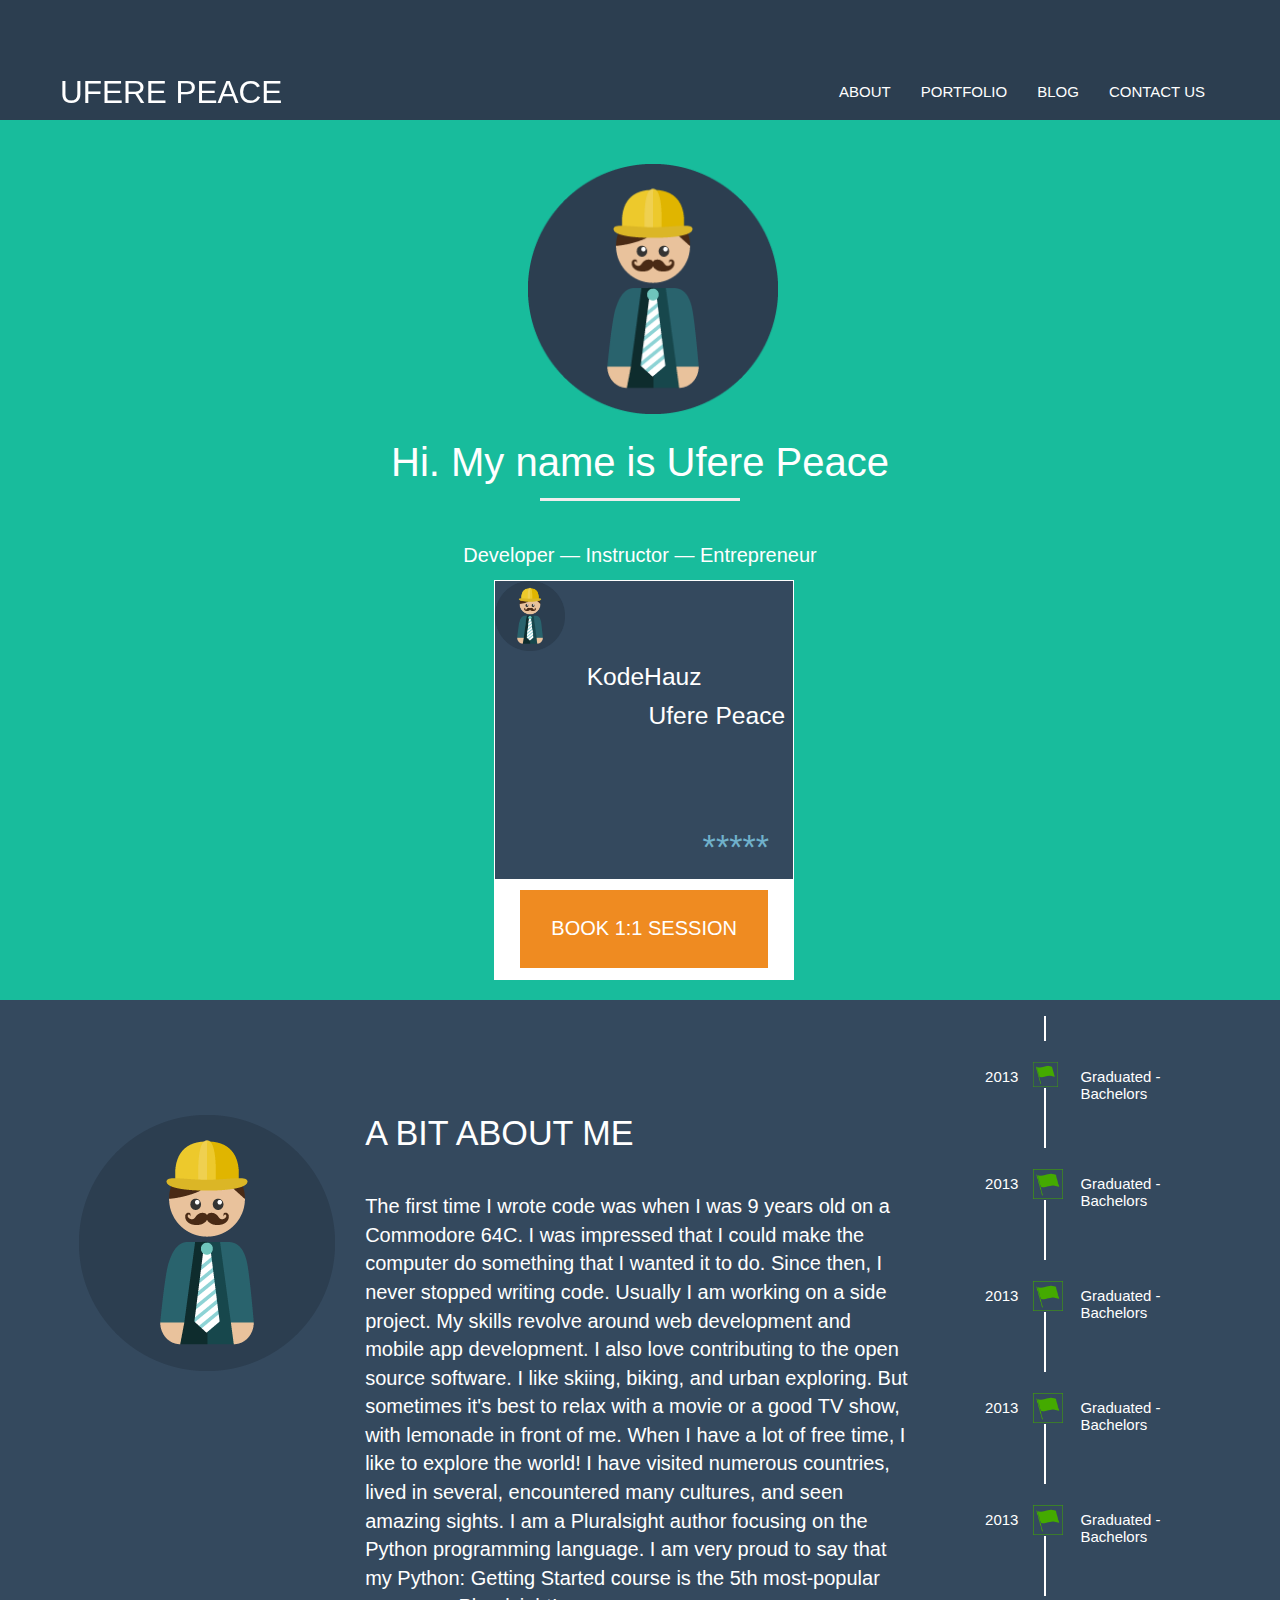
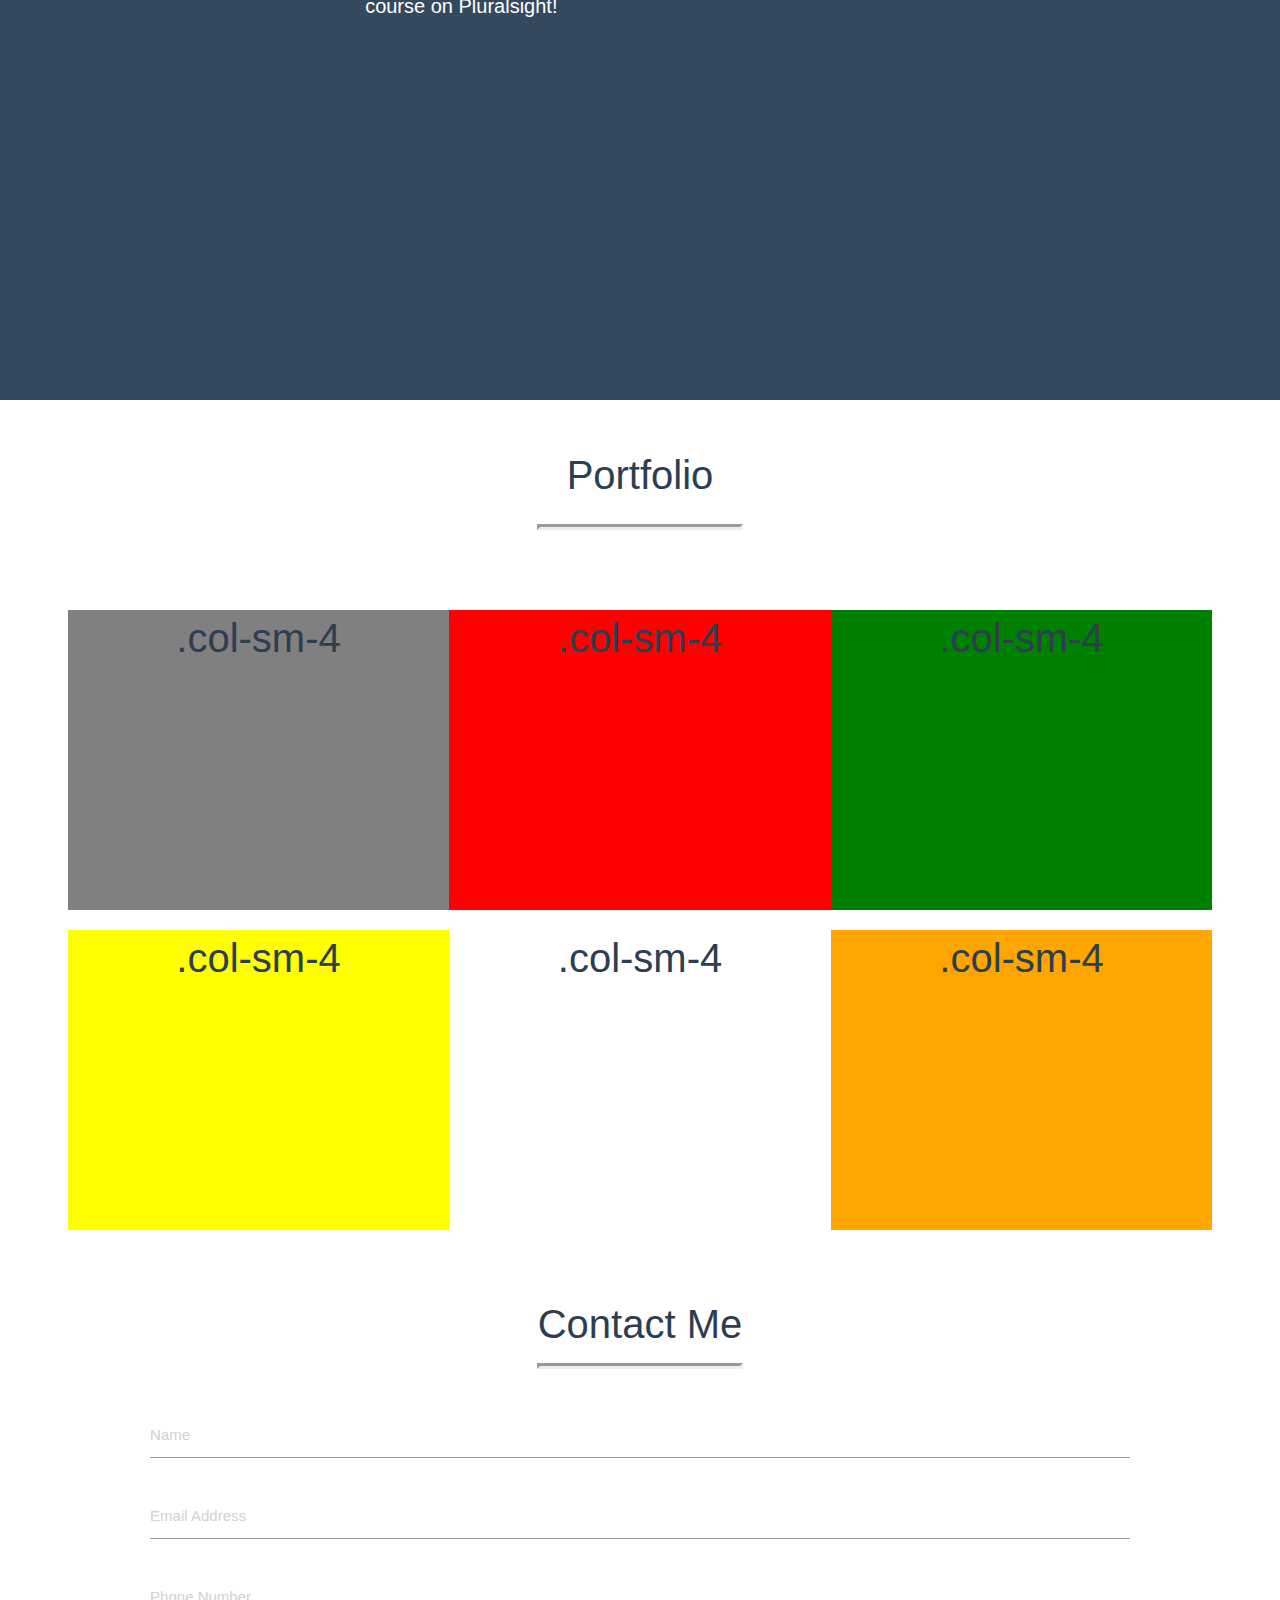
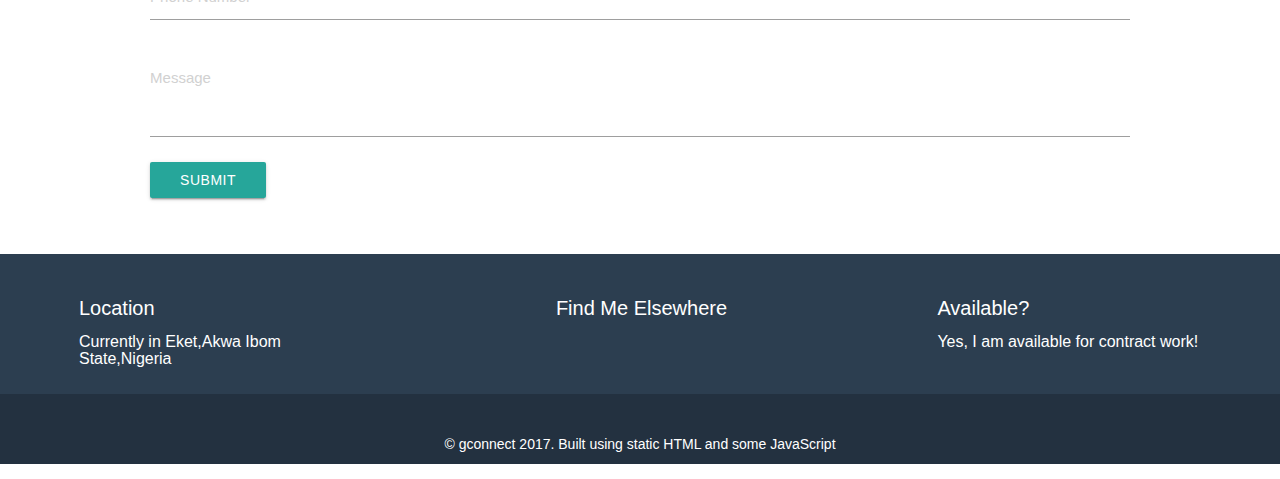
<file: index.html>
<!DOCTYPE html>
<html lang="en">
<head>
	<meta charset="UTF-8">
	<link rel="stylesheet" href="css/bootstrap.min.css">
	<link rel="stylesheet" href="css/materialize.min.css">
	<link rel="stylesheet" href="css/styles.css">
	
	<title>Ufere Peace</title>
</head>
		<body>

			<div class="navbar-fixed">
			 <nav>
			   <div class="nav-wrapper menu">  
			        <a href="#!" class="brand-logo">UFERE PEACE</a>
			        <a href="#" data-activates="mobile-demo" class="button-collapse"><i class="material-icons">menu</i></a>
					<ul id="nav-mobile" class="right hide-on-med-and-down">		   
				        <li><a href="#about">About</a></li>
				        <li><a href="#portfolio">Portfolio</a></li>
				        <li><a href="blog.html">Blog</a></li>
				        <li><a href="#contact">Contact us</a></li>
					</ul>

	      			<ul class="side-nav" id="mobile-demo">
				        <li><a href="sass.html">About</a></li>
				        <li><a href="badges.html">Portfolio</a></li>
				        <li><a href="collapsible.html">Blog</a></li>
				        <li><a href="collapsible.html">Contact us</a></li>
					</ul>
				</div>
			</div>
		</nav>
		
		<div class= "my-name">
			<div class="container">
				<div class="row">
		    		<div class="col s12">
						<div class="circle">
						<div class="avatar">
							<img src="images/profile.png" alt="avatar" height="250px" width="250px">
						</div>
					</div>
					<div class="name">Hi. My name is Ufere Peace</div> 
					<hr class="line2">
					<p class="detail">
						Developer — Instructor — Entrepreneur 
					</p>
					<div class="square">
						<img src="images/profile.png" alt="avatar" height="70px" width="70px">
						<h5 class="kodehauz">KodeHauz</h5>
						<h5 class="glo">Ufere Peace</h5>
						<h4 class="star">*****</h4>
						<h6 class="expertise">Expertise<br>Java <br> Python <br> Django <br>Php/Laravel</h6>
					</div>
					<div class="square-white">
						
						<button class="book" onClick="book">Book 1:1 Session</button> 			
					</div>		
						
		
					</div>
		 		</div>
			</div>
		</div>		


		      	<div id="about" class="section scrollspy about-me">
		      		<div class="container">
		    		<div class="row">
					      <div class="col s3 picture">
					      	<img src="images/profile.png" alt="avatar" class="responsive-img">
					     </div>
					     <div class="col s6">
					     	<h4>A BIT ABOUT ME</h4>
							<p>The first time I wrote code was when I was 9 years old on a Commodore 64C. I was impressed that I could make the computer do something that I wanted it to do. Since then, I never stopped writing code.

							Usually I am working on a side project. My skills revolve around web development and mobile app development. I also love contributing to the open source software.

							I like skiing, biking, and urban exploring. But sometimes it's best to relax with a movie or a good TV show, with lemonade in front of me.

							When I have a lot of free time, I like to explore the world! I have visited numerous countries, lived in several, encountered many cultures, and seen amazing sights.

							I am a Pluralsight author focusing on the Python programming language. I am very proud to say that my Python: Getting Started course is the 5th most-popular course on Pluralsight!</p>
					     </div>
					     <div class="col s3 skills">
				     		<div class="row">
				     			<div class="col s2 offset-s2"></div>
				     			<div class="col s2">
				     				<div class="vert vert-s"></div>
				     			</div>
				     		</div>
							<div class="row">

								<div class="col s2 offset-s2">
									<h6 class="first">2013</h6>
								</div>
								<div class="col s2">
									<img src="images/flag2.png" alt="flag" class="responsive-img">
									<div class="vert"></div>
								</div>
								<div class="col s5">
									<h6 class="year">Graduated - <br>Bachelors</h6>
								</div>
							</div>	
							<div class="row">

								<div class="col s2 offset-s2">
									<h6 class="first">2013</h6>
								</div>
								<div class="col s2">
									<img src="images/flag2.png" alt="flag" height="30px" width="30px">
									<div class="vert"></div>
								</div>
								<div class="col s5">
									<h6 class="year">Graduated - <br>Bachelors</h6>
								</div>
							</div>
							<div class="row">

								<div class="col s2 offset-s2">
									<h6 class="first">2013</h6>
								</div>
								<div class="col s2">
									<img src="images/flag2.png" alt="flag" height="30px" width="30px">
									<div class="vert"></div>
								</div>
								<div class="col s5">
									<h6 class="year">Graduated - <br>Bachelors</h6>
								</div>
							</div>
							<div class="row">

								<div class="col s2 offset-s2">
									<h6 class="first">2013</h6>
								</div>
								<div class="col s2">
									<img src="images/flag2.png" alt="flag" height="30px" width="30px">
									<div class="vert"></div>
								</div>
								<div class="col s5">
									<h6 class="year">Graduated - <br>Bachelors</h6>
								</div>
							</div>
							<div class="row">

								<div class="col s2 offset-s2">
									<h6 class="first">2013</h6>
								</div>
								<div class="col s2">
									<img src="images/flag2.png" alt="flag" height="30px" width="30px">
									<div class="vert"></div>
								</div>
								<div class="col s5">
									<h6 class="year">Graduated - <br>Bachelors</h6>
								</div>
							</div>
					     </div>	
		      		</div>
		      		</div>
				</div>
	

		      	<div id="portfolio" class="section scrollspy my-portfolio">
			       <div class="container">
			       		<p class="my-portfolio"><strong>Portfolio</strong></p>
					<hr class="line">
					<div class="row portfolio">
						<div class="col-sm-4 Portfolio1">.col-sm-4</div>
						<div class="col-sm-4 Portfolio2">.col-sm-4</div>
					  	<div class="col-sm-4 Portfolio3">.col-sm-4</div>
					</div>
					<div class="row portfolio">
					  	<div class="col-sm-4 Portfolio4">.col-sm-4</div>
					  	<div class="col-sm-4 Portfolio5">.col-sm-4</div>
				  	  	<div class="col-sm-4 Portfolio6">.col-sm-4</div>
					</div>
			       </div>
		        </div>

		      <div id="contact" class="section scrollspy contact-me">
		      	<div class="container">
		        <p class="contact"><strong>Contact Me</strong></p>
				<hr class="line">
				<div class="container">
					<form action="/action_page.php">
				  		<div class="input-field">
					    	<input type="text" id="name" placeholder="Name">
				  		</div>
				  		<div class="input-field">
					   		<input type="email" id="email" placeholder="Email Address">
				 	    </div>
				 	 	<div class="input-field">
					    	<input type="text" id="phone" placeholder="Phone Number">
				 	 	</div>
				 	 	<div class="input-field">
					    	<textarea data-length="120" class="materialize-textarea" id="message" placeholder="Message"></textarea>
				 	 	</div>
				 	 	<div class="valign-wrapper">
						  <button" type="submit" class="btn btn-default submit valign">Submit</button>
						</div>		
					</form>
					</div>
				</div>
			

	<div class="row footer">
		<div class="container">
			<div class="row foot">
		      <div class="col m3">
		      	<p class="location">Location</p>
		      	<h6 class="sub">Currently in Eket,Akwa Ibom State,Nigeria </h6>
		       
		      </div>
		      <div class="col m3 offset-m2">
		      	<p class="find-me">Find Me Elsewhere</p>
		        <!--social media icons goes here -->
		      </div>
		      <div class="col m3 offset-m1">
		      	<p class="available1">Available?</p>
		      	<h6 class="sub">Yes, I am available for contract work!</h6>
		        <!-- Promo Content 3 goes here -->
		      </div>
  		</div>
		</div>
    </div>

    <div class="row footer2">

      <div class="col s12">
      	<p  class="copyright">© gconnect 2017. Built using static HTML and some JavaScript</p>
          
	  </div>
	</div>
	<script type="text/javascript" src="https://code.jquery.com/jquery-3.2.1.min.js"></script>
	<script src="js/script.js"></script>
	<script>
	$( document ).ready(function(){

 		 $(".button-collapse").sideNav();	

 		});

	</script>


</body>
</html>
</file>
<file: css/styles.css>
.container{
	width: 90%;
}

.menu {
	background: rgb(44,62,80);
	padding: 60px;
	color:white;
	font-size: 20px;
	text-transform: uppercase;
	position: fixed;	
}
.vert{
	width: 2%;
	margin: 1px auto;
	height: 60px;
	border-right: 2px solid white;
}
.vert-s{
	height: 25px;
}

.detail{
	text-align: center;
	font-size: 20px;
	color:white;
}

.square{
	height: 300px;
	width:300px;
	border: solid white 1px; 
	margin-left: 37%;
	background-color: rgb(52,73,94);
}

.glo{
	text-align: right;
	color: white;
	padding-right: 8px;
}
.star{
	text-align: right;
	color: rgb(112,177,203);
	padding-right: 24px;
}

.expertise{
	text-align: left;
	color: white;
	padding-left: 150px;
}
.profile-pics{
	margin-bottom: 40px;
}

.kodehauz{
	text-align: center;
	color: white;
}

.square-white{
	height: 100px;
	width:300px;
	border: solid white 1px; 
	margin-top: 0px;
	margin-left: 37%;
	background-color: white;

}

.flag{
	 display:inline-block;
	 margin-right:10px; 
	 color:white;
}

.picture{
	 margin-top: 100px;
}



.first{
	 display:inline-block;
	 margin-right:10px;
	 color:white; 
}

.year{
	 display:inline-block;
	 margin-right:10px;
	 color:white; 
}


.skill1{
	margin-left:50px;
}



h4{
	color:white;
	margin-top: 100px;
}
	
p{
	color:white;
	margin-top: 40px;
	font-size: 20px;
}

.vertical-short{
	height:20px;
	width: 1px;
	border:solid white 1px;
	margin-left: 100px;
	
}

.vertical-long{
	height:60px;
	width: 1px;
	border:solid white 1px;
	margin-left: 100px;


}
.book{
	background: rgb(239,139,33);
	height: 80px;
	width:250px;
	margin-left: 24px;
	margin-top: 8px;
	border: solid white 1px; 	
	text-align: center;
	color: white;
	font-size: 20px;
	padding: 24px;
	text-transform: uppercase;
}
/*.circle {
      width: 200px;
      height: 200px;
      -webkit-border-radius: 100px;
      -moz-border-radius: 100px;
      border-radius: 100px;
      background: rgb(44,62,80);
     margin-left: 600px;
     margin-top: 100px;
    
     }*/
  .avatar{
  	margin-left: 40%;
  	padding-top: 100px;
  
  }

 .name{

		font-size: 40px;
		color: white;
		margin-top: 20px;
		text-align: center;
     }
.wrapper {
	width: 100%;
}

 .my-name{
 	/*height: 1000px;*/

 }



  .my-name{
 	background: rgb(24,188,156);

 }

 .about-me{
 	background: rgb(52,73,94);
 	height: 1000px;
 }

 .Portfolio1{
 	height: 300px;
 	background:grey;
 }

 .Portfolio2{
 	height: 300px;
 	background:red;
 }

 .Portfolio3{
 	height: 300px;
 	background:green;
 }


 .Portfolio4{
 	height: 300px;
 	background:yellow;
 }

 .Portfolio5{
 	height: 300px;
 	background:white;
 }

 .Portfolio6{
 	height: 300px;
 	background:orange;
 }

 .my-portfolio{
 	font-size: 40px;
 	text-align: center;
 	margin-top: 16px;
 	color:rgb(44,62,80);

 }

  .contact{
 	font-size: 40px;
 	text-align: center;
 	margin-top: 16px;
 	color: rgb(44,62,80);

 }
 .line { 
    display: block;
    margin-top: 0.5em;
    margin-bottom: 2em;
    margin-left: auto;
    margin-right: auto;
    border-style: inset;
    border-width: 3px;
    width:200px;
}

.line2 { 
    display: block;
    margin-top: 0.5em;
    margin-bottom: 2em;
    margin-left: auto;
    margin-right: auto;
    
    border-width: 3px;
    width:200px;
}

.submit{
	align-items:center;
	margin-bottom: 16px;


}

.footer{
		background: rgb(44,62,80);
		font-size: 20px;
		margin-top: 40px;
		margin-bottom: 0;
}

.footer2{
		background: rgb(35,49,64);
		margin: 0;
}

.copyright{
	font-size: 14px;
	text-align: center;
	
	color: white;
}

.main{
	margin-left: 100px;
	font-size: 30px;
}

.find-me{

}


.available{
	margin-left: 150px;

}


.sub{
	font-size: 16px;
	color: white;
}

.foot{
	margin-left: 150px;
}
</file>
